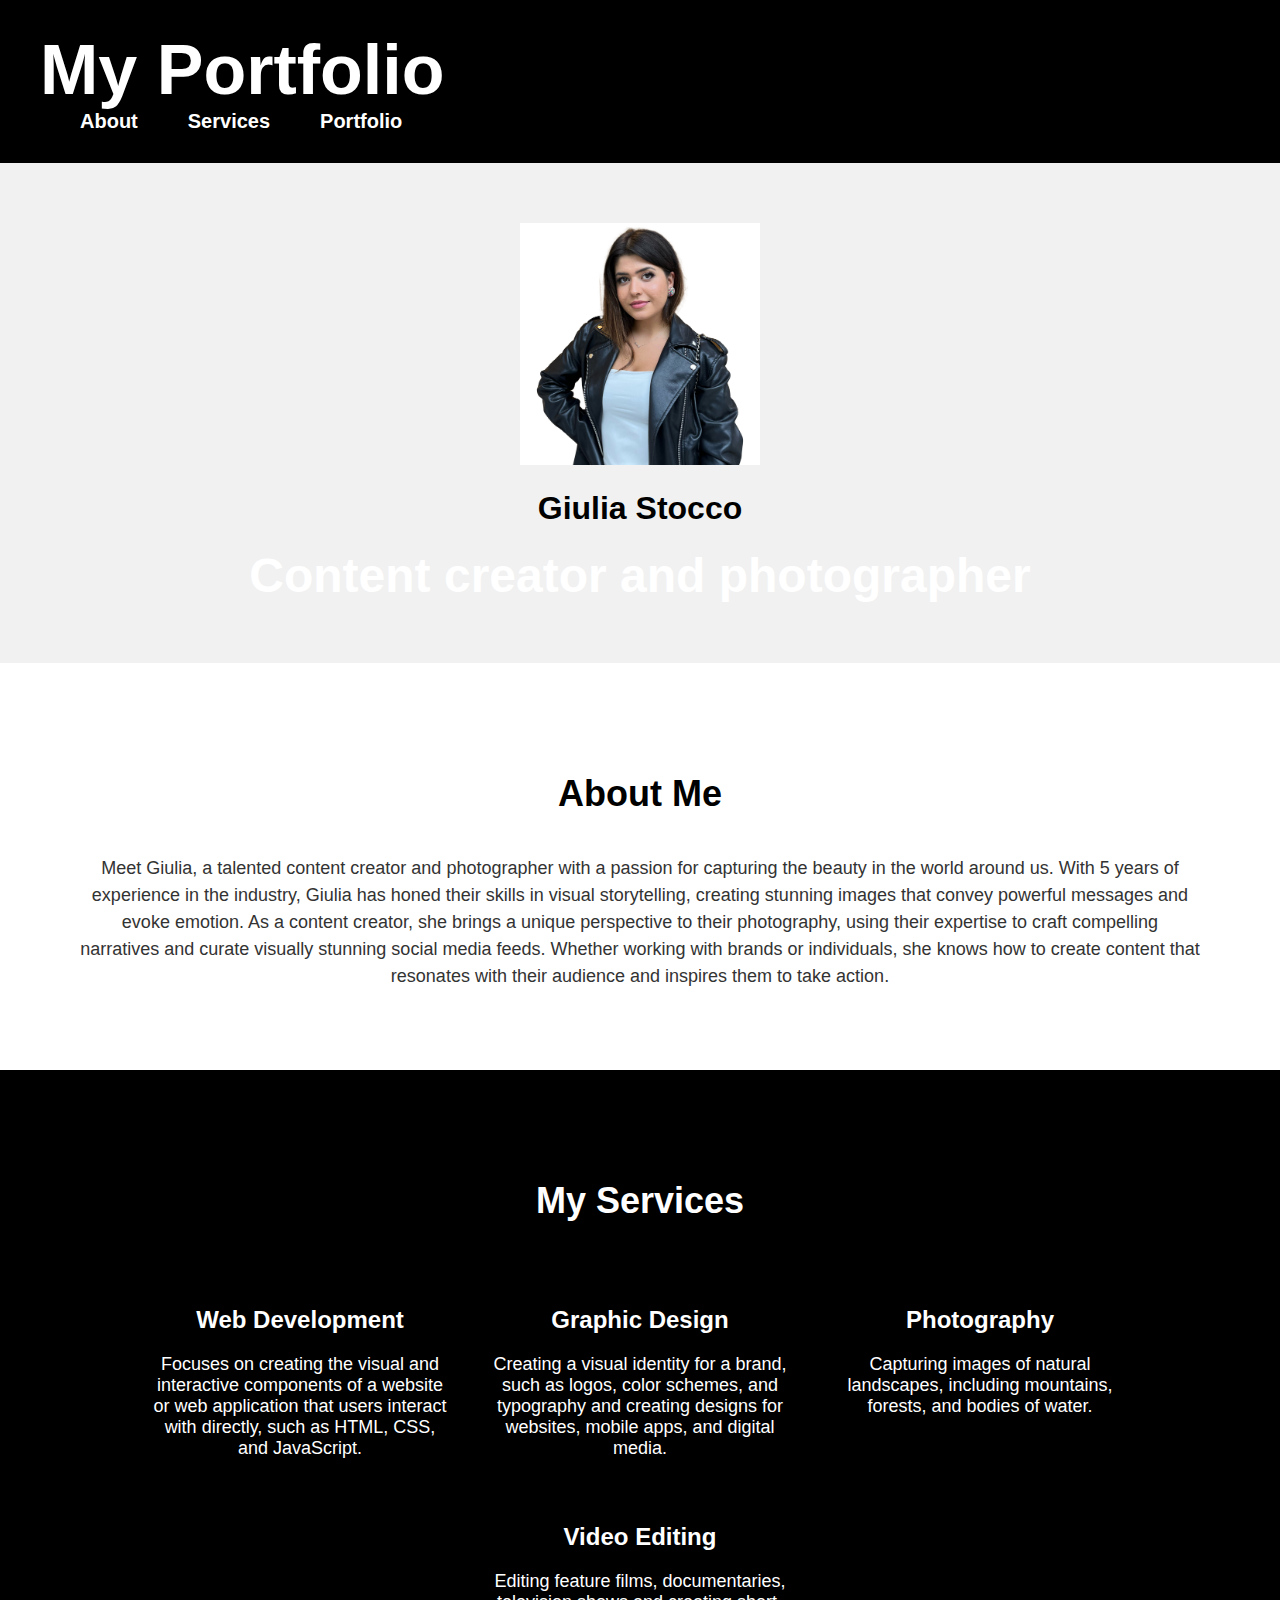
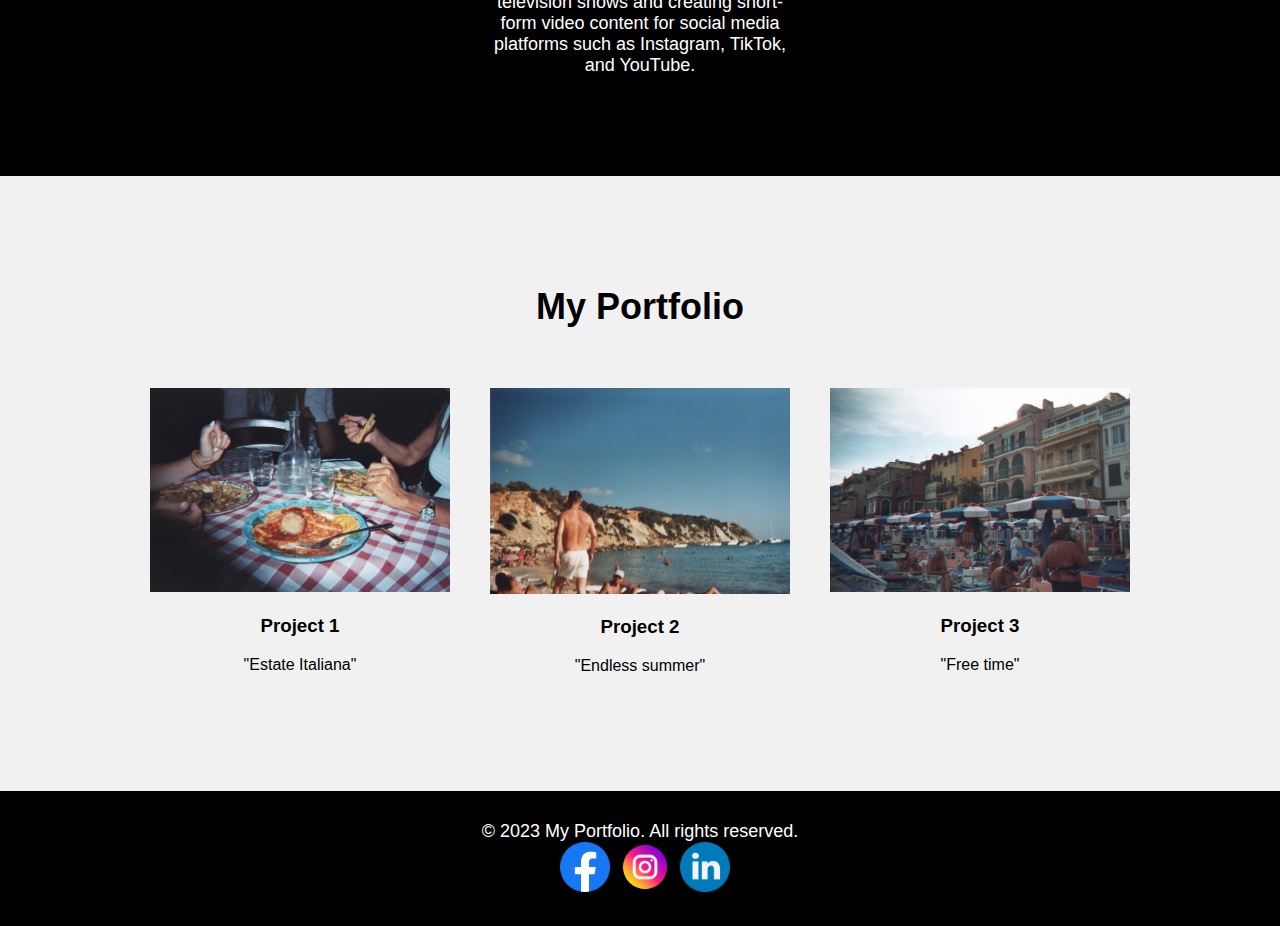
<file: index.html>
<!DOCTYPE html>
<html lang="en">
  <head>
    <meta charset="UTF-8">
    <meta name="viewport" content="width=device-width, initial-scale=1.0">
    <title>My Portfolio</title>
    <link rel="stylesheet" href="style.css">
  </head>
  <body>
    <header>
      <nav class="container">
        <div class="logo">
          <h1>My Portfolio</h1>
        </div>
        <ul class="nav-links">
          <li><a href="page2.html">About</a></li>
          <li><a href="page3.html">Services</a></li>
          <li><a href="page4.html">Portfolio</a></li>
        </ul>
        
      </nav>
    </header>
    <section id="hero">
      <div class="container">
        <img src="./images/img4.png" alt="kk" class="profile">
        <h1>Giulia Stocco</h1>
        <h2> Content creator and photographer </h2>
      </div>
    </section>

    <section id="about">
      <div class="container">
        <h2>About Me</h2>
        <p>Meet Giulia, a talented content creator and photographer with a passion for capturing the beauty in the world around us. With 5 years of experience in the industry, Giulia has honed their skills in visual storytelling, creating stunning images that convey powerful messages and evoke emotion. As a content creator, she brings a unique perspective to their photography, using their expertise to craft compelling narratives and curate visually stunning social media feeds. Whether working with brands or individuals, she knows how to create content that resonates with their audience and inspires them to take action.</p>
      </div>
    </section>

    <section id="services">
      <div class="container">
        <h2>My Services</h2>
        <div class="services-grid">
          <div class="service">
            <i class="fa fa-code"></i>
            <h3>Web Development</h3>
            <p>Focuses on creating the visual and interactive components of a website or web application that users interact with directly, such as HTML, CSS, and JavaScript.</p>
          </div>
          <div class="service">
            <i class="fa fa-pencil"></i>
            <h3>Graphic Design</h3>
            <p>Creating a visual identity for a brand, such as logos, color schemes, and typography and creating designs for websites, mobile apps, and digital media.</p>
          </div>
                    <div class="service">
            <i class="fa fa-camera"></i>
            <h3>Photography</h3>
            <p>Capturing images of natural landscapes, including mountains, forests, and bodies of water.</p>
          </div>
          <div class="service">
            <i class="fa fa-film"></i>
            <h3>Video Editing</h3>
            <p>Editing feature films, documentaries, television shows and creating short-form video content for social media platforms such as Instagram, TikTok, and YouTube.</p>
          </div>
        </div>
      </div>
    </section>

    <section id="portfolio">
      <div class="container">
        <h2>My Portfolio</h2>
        <div class="portfolio-grid">
          <div class="portfolio-item">
            <img src="./images/img1.jpg" alt="Project 1">
            <div class="portfolio-overlay">
              <h3>Project 1</h3>
              <p>"Estate Italiana"</p>
            </div>
          </div>
          <div class="portfolio-item">
            <img src="./images/img2.jpg" alt="Project 2">
            <div class="portfolio-overlay">
              <h3>Project 2</h3>
              <p>"Endless summer"</p>
            </div>
          </div>
          <div class="portfolio-item">
            <img src="./images/img3.jpg" alt="Project 3">
            <div class="portfolio-overlay">
              <h3>Project 3</h3>
              <p>"Free time"</p>
            </div>
          </div>
        </div>
      </div>
    </section>
    
    <footer>
      <div class="container">
        <p>&copy; 2023 My Portfolio. All rights reserved.</p>
      </div>
      <div class="social-bar">
        <div class="social-item">
          <a href="https://www.facebook.com/profile.php?id=100005083276369">
            <img src="images/facebook.png" class="social-img">
          </a>
        </div>      
        <div class="social-item">
          <a href="https://www.instagram.com/stoccogiulia/">
            <img src="images/instagram.png" class="social-img">
          </a>
        </div>
        <div class="social-item">
          <a href="https://www.linkedin.com/in/giulia-stocco-1483451b8/">
            <img src="images/linkedin.png" class="social-img">
          </a>
        </div>        
      </div>
    </footer>
  </body>
</html>
</file>
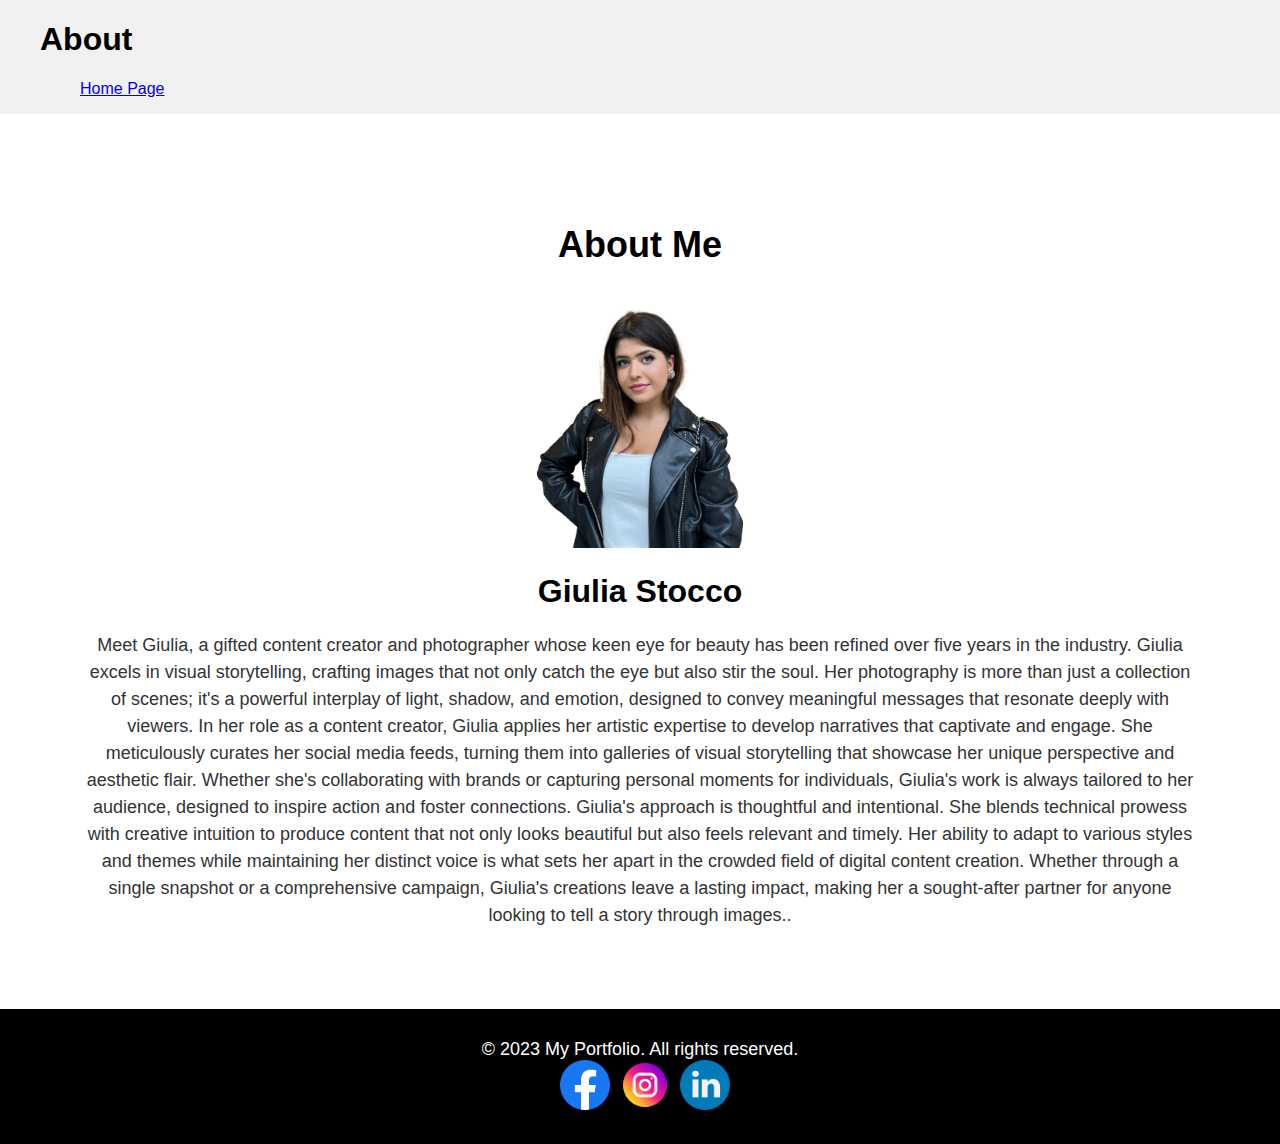
<file: page2.html>
<!DOCTYPE html>
<html lang="en">
  <head>
    <meta charset="UTF-8">
    <meta name="viewport" content="width=device-width, initial-scale=1.0">
    <title>My Portfolio</title>
    <link rel="stylesheet" href="style.css">
  </head>
  <body>
    <div>
      <nav class="container">
        <div class="logo">
          <h1>About</h1>
        </div>
        <ul class="nav-links">
          <a href="index.html"> Home Page </a>
        </ul>
      </nav>
      <section id="about">
        <div class="container">
          <h2>About Me</h2>
          <img src="./images/img4.png" alt="kk" class="profile">
          <h1>Giulia Stocco</h1>
          <p>Meet Giulia, a gifted content creator and photographer whose keen eye for beauty has been refined over five years in the industry. Giulia excels in visual storytelling, crafting images that not only catch the eye but also stir the soul. Her photography is more than just a collection of scenes; it's a powerful interplay of light, shadow, and emotion, designed to convey meaningful messages that resonate deeply with viewers.

          In her role as a content creator, Giulia applies her artistic expertise to develop narratives that captivate and engage. She meticulously curates her social media feeds, turning them into galleries of visual storytelling that showcase her unique perspective and aesthetic flair. Whether she's collaborating with brands or capturing personal moments for individuals, Giulia's work is always tailored to her audience, designed to inspire action and foster connections.

          Giulia's approach is thoughtful and intentional. She blends technical prowess with creative intuition to produce content that not only looks beautiful but also feels relevant and timely. Her ability to adapt to various styles and themes while maintaining her distinct voice is what sets her apart in the crowded field of digital content creation. Whether through a single snapshot or a comprehensive campaign, Giulia's creations leave a lasting impact, making her a sought-after partner for anyone looking to tell a story through images..</p>
        </div>
      </section>
    </div>
    <footer>
      <div class="container">
        <p>&copy; 2023 My Portfolio. All rights reserved.</p>
      </div>
      <div class="social-bar">
        <div class="social-item">
          <a href="https://www.facebook.com/profile.php?id=100005083276369">
            <img src="images/facebook.png" class="social-img">
          </a>
        </div>      
        <div class="social-item">
          <a href="https://www.instagram.com/stoccogiulia/">
            <img src="images/instagram.png" class="social-img">
          </a>
        </div>
        <div class="social-item">
          <a href="https://www.linkedin.com/in/giulia-stocco-1483451b8/">
            <img src="images/linkedin.png" class="social-img">
          </a>
        </div>        
      </div>
    </footer>
  </body>
</html>
</file>
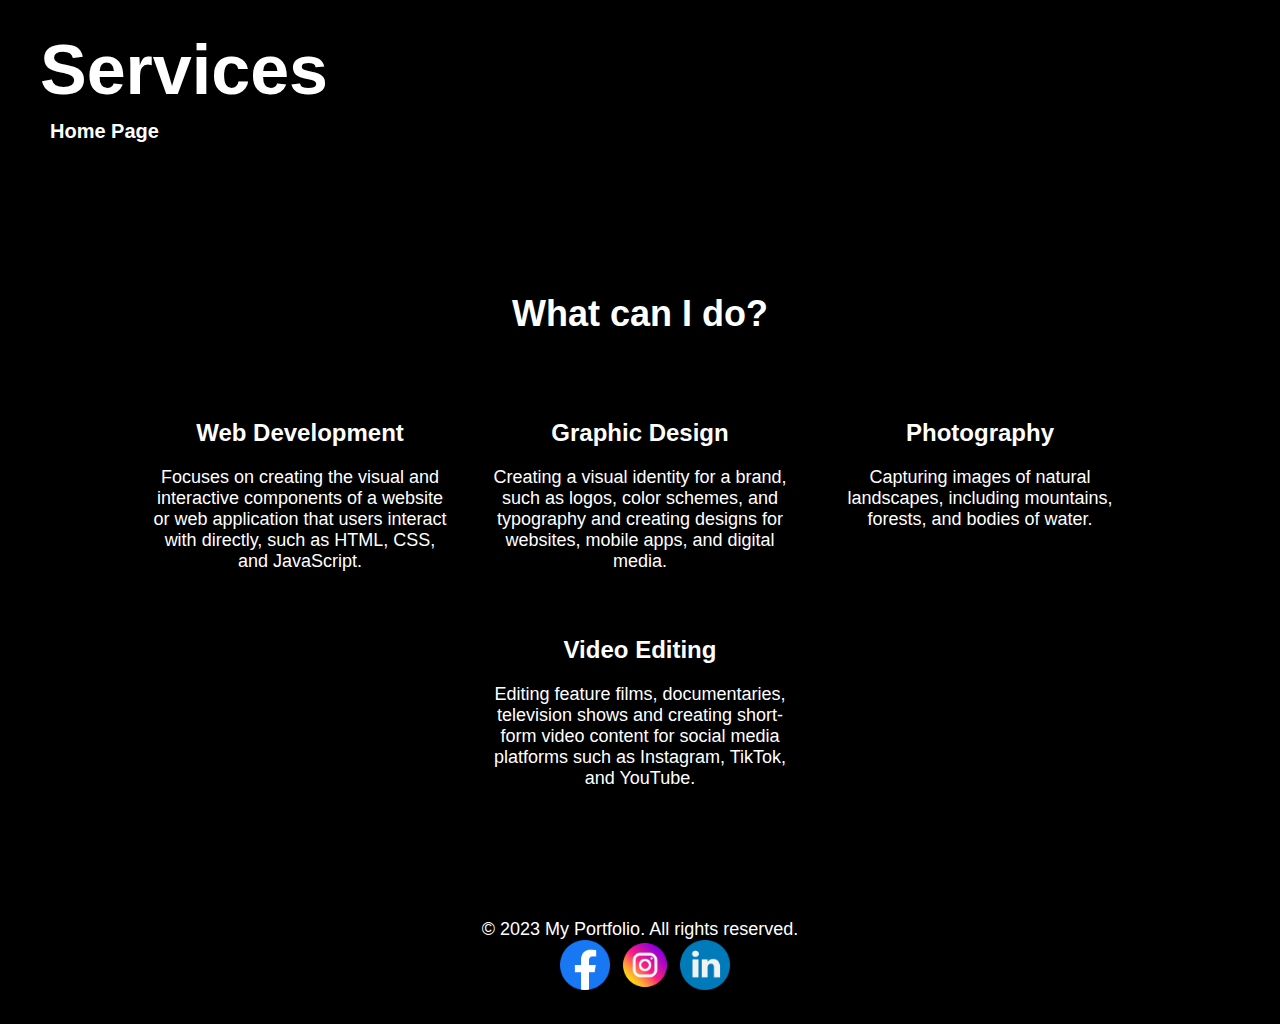
<file: page3.html>
<!DOCTYPE html>
<html lang="en">
  <head>
    <meta charset="UTF-8">
    <meta name="viewport" content="width=device-width, initial-scale=1.0">
    <title>Services</title>
    <link rel="stylesheet" href="style.css">
  </head>
  <body>
    <header>
      <nav class="container">
        <div class="logo">
          <h1>Services</h1>
        </div>
        <ul class="nav-links">
          <a href="index.html"> Home Page </a>
        </ul>
      </nav>
    </header>
    <section id="services">
      <div class="container">
        <h2>What can I do?</h2>
        <div class="services-grid">
          <div class="service">
            <i class="fa fa-code"></i>
            <h3>Web Development</h3>
            <p>Focuses on creating the visual and interactive components of a website or web application that users interact with directly, such as HTML, CSS, and JavaScript.</p>
          </div>
          <div class="service">
            <i class="fa fa-pencil"></i>
            <h3>Graphic Design</h3>
            <p>Creating a visual identity for a brand, such as logos, color schemes, and typography and creating designs for websites, mobile apps, and digital media.</p>
          </div>
          <div class="service">
            <i class="fa fa-camera"></i>
            <h3>Photography</h3>
            <p>Capturing images of natural landscapes, including mountains, forests, and bodies of water.</p>
          </div>
          <div class="service">
            <i class="fa fa-film"></i>
            <h3>Video Editing</h3>
            <p>Editing feature films, documentaries, television shows and creating short-form video content for social media platforms such as Instagram, TikTok, and YouTube.</p>
          </div>
        </div>
      </div>
    </section>

    <footer>
      <div class="container">
        <p>&copy; 2023 My Portfolio. All rights reserved.</p>
      </div>
      <div class="social-bar">
        <div class="social-item">
          <a href="https://www.facebook.com/profile.php?id=100005083276369">
            <img src="images/facebook.png" class="social-img">
          </a>
        </div>      
        <div class="social-item">
          <a href="https://www.instagram.com/stoccogiulia/">
            <img src="images/instagram.png" class="social-img">
          </a>
        </div>
        <div class="social-item">
          <a href="https://www.linkedin.com/in/giulia-stocco-1483451b8/">
            <img src="images/linkedin.png" class="social-img">
          </a>
        </div>        
      </div>
    </footer>
  </body>
</html>
</file>
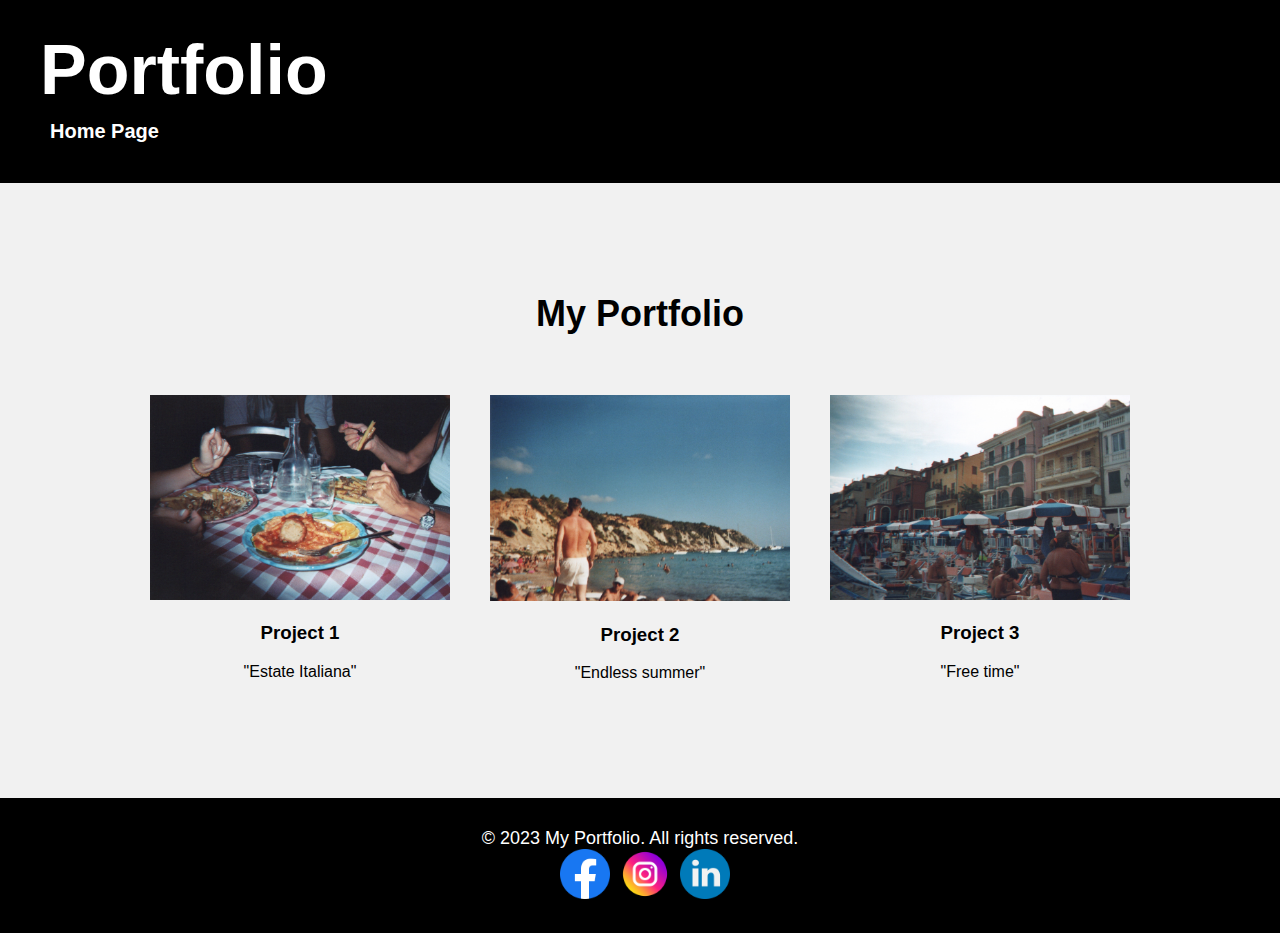
<file: page4.html>
<!DOCTYPE html>
<html lang="en">
  <head>
    <meta charset="UTF-8">
    <meta name="viewport" content="width=device-width, initial-scale=1.0">
    <title>My Portfolio</title>
    <link rel="stylesheet" href="style.css">
  </head>
  <body>
    <header>
      <nav class="container">
        <div class="logo">
          <h1>Portfolio</h1>
        </div>
        <ul class="nav-links">
          <a href="index.html"> Home Page </a>
        </ul>
      </nav>
    </header>
    <section id="portfolio">
      <div class="container">
        <h2>My Portfolio</h2>
        <div class="portfolio-grid">
          <div class="portfolio-item">
            <img src="./images/img1.jpg" alt="Project 1">
            <div class="portfolio-overlay">
              <h3>Project 1</h3>
              <p>"Estate Italiana"</p>
            </div>
          </div>
          <div class="portfolio-item">
            <img src="./images/img2.jpg" alt="Project 2">
            <div class="portfolio-overlay">
              <h3>Project 2</h3>
              <p>"Endless summer"</p>
            </div>
          </div>
          <div class="portfolio-item">
            <img src="./images/img3.jpg" alt="Project 3">
            <div class="portfolio-overlay">
              <h3>Project 3</h3>
              <p>"Free time"</p>
            </div>
          </div>
        </div>
      </div>
    </section>
    <footer>
      <div class="container">
        <p>&copy; 2023 My Portfolio. All rights reserved.</p>
      </div>
      <div class="social-bar">
        <div class="social-item">
          <a href="https://www.facebook.com/profile.php?id=100005083276369">
            <img src="images/facebook.png" class="social-img">
          </a>
        </div>      
        <div class="social-item">
          <a href="https://www.instagram.com/stoccogiulia/">
            <img src="images/instagram.png" class="social-img">
          </a>
        </div>
        <div class="social-item">
          <a href="https://www.linkedin.com/in/giulia-stocco-1483451b8/">
            <img src="images/linkedin.png" class="social-img">
          </a>
        </div>        
      </div>
    </footer>
  </body>
</html>
</file>
<file: style.css>
body {
  font-family: 'Open Sans', sans-serif;
  margin: 0;
  padding: 0;
  background-color: #f1f1f1;
}

header {
  background-color: black;
  color: #fff;
  padding: 30px 0;

}

header h1 {
  font-size: 70px;
  margin: 0;
  font-weight: bold;
  text-align: left;
}


header nav ul {
  list-style: none;
  align-content: right;
  margin: 0;
  padding: 0;
  display: flex;

}

header nav ul li {
  margin-left: 30px;
}

header nav a {
  color: #fff;
  text-decoration: none;
  font-size: 20px;
  font-weight: bold;
  padding: 10px;
  transition: all 0.2s ease-in-out;
}

header nav a:hover {
  background-color: #fff;
  color: #333;
}

.container {
  max-width: 1200px;
  margin: 0 auto;
  padding: 0 20px;
}

#hero {
  background-image: url("https://images.unsplash.com/photo-1518837695005-2083093ee35b?ixlib=rb-4.0.3&ixid=MnwxMjA3fDB8MHxwaG90by1wYWdlfHx8fGVufDB8fHx8&auto=format&fit=crop&w=870&q=80");
  background-size: cover;
  background-position: center;
  height: 500px;
  display: flex;
  align-items: center;
  text-align: center;
}

#hero h2 {
  font-size: 48px;
  margin: 0;
  color: #fff;
  font-weight: bold;
}

#hero h3 {
  font-size: 24px;
  margin: 0;
  color: #fff;
}

#about {
  padding: 80px 0;
  text-align: center;
  background-color:white;
}

#about h2 {
  font-size: 36px;
  margin-bottom: 40px;
  font-weight: bold;
}

#about p {
  font-size: 18px;
  line-height: 1.5;
  color: #333;
  margin: 0;
  padding: 0 40px;
}

#services {
  padding: 80px 0;
  background-color: #333;
  color: #fff;
  text-align: center;
  background-color:black;
}

#services h2 {
  font-size: 36px;
  margin-bottom: 40px;
  font-weight: bold;
}

.services-grid {
  display: flex;
  flex-wrap: wrap;
  justify-content: center;
}

.service {
  width: 300px;
  margin: 20px;
  text-align: center;
}

.service i {
  font-size: 36px;
  color: #fff;
  margin-bottom: 20px;
}

.service h3 {
  font-size: 24px;
  color: #fff;
  margin-bottom: 20px;
}

.service p {
  font-size: 18px;
  color: #fff;
  margin: 0;
}

#portfolio {
  padding: 80px 0;
  text-align: center;
}

#portfolio h2 {
  font-size: 36px;
  margin-bottom: 40px;
  font-weight: bold;
}

.portfolio-grid {
  display: flex;
  flex-wrap: wrap;
  justify-content: center;
}

.portfolio-item {
  width: 300px;
  margin: 20px;
  position: relative;
}

.portfolio-item a {
  color: #333;
  text-decoration: none;
}

.portfolio-item .item-overlay {
  position: absolute;
  top: 0;
  bottom: 0;
  left: 0;
  right: 0;
  background-color: rgba(255, 255, 255, 0.8);
  display: flex;
  flex-direction: column;
  justify-content: center;
  align-items: center;
  text-align: center;
  opacity: 0;
  transition: all 0.5s ease;
}

.portfolio-item img {
  width: 100%;
  height: auto;
}

.portfolio-item:hover .item-overlay {
  opacity: 1;
}

.item-overlay h3 {
  font-size: 24px;
  color: #333;
  margin-bottom: 10px;
  font-weight: bold;
}

.item-overlay p {
  font-size: 18px;
  color: #333;
}

.social-img {
  width: 50px;
}

.social-bar {
  display: flex;
  align-items: center;
  justify-content: center;
}

footer {
  background-color:black;
  color: #fff;
  padding: 30px 0;
  text-align: center;
}

footer p {
  margin: 0;
  font-size: 18px;
}

footer a {
  color: #fff;
  text-decoration: none;
  margin-left: 10px;
}

footer a:hover {
  color: #f1f1f1;
}

@media (max-width: 992px) {
  header nav {
    float: none;
    text-align: center;
  }

  header nav ul {
    display: block;
  }

  header nav ul li {
    margin: 0;
    display: inline-block;
  }

  #hero {
    height: 350px;
  }

  #hero h2 {
    font-size: 36px;
  }

  #hero h3 {
    font-size: 24px;
  }
}

.profile{
  height: 20%;
  width: 20%;
}
</file>
